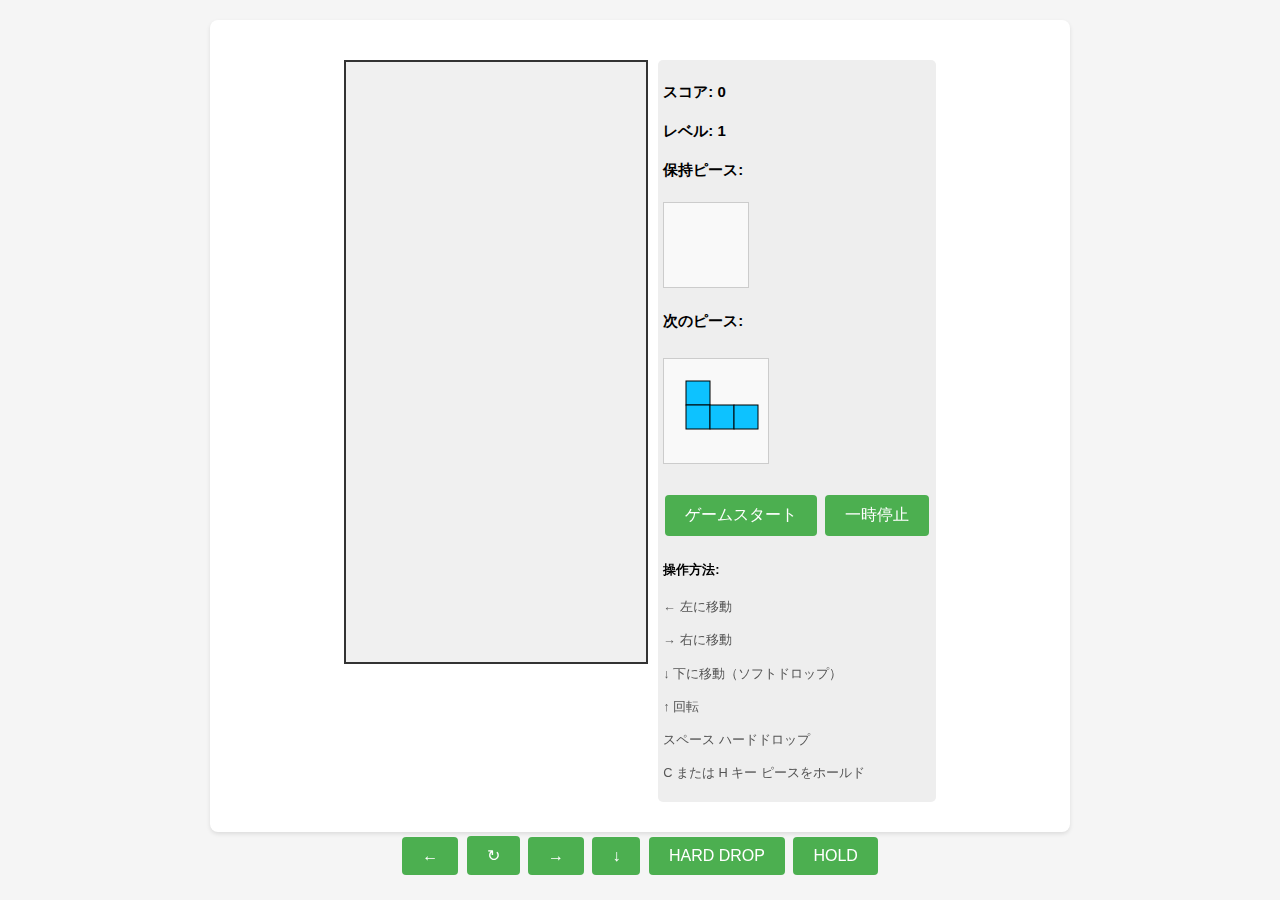
<file: tetris/index.html>
<!DOCTYPE html>
<html lang="ja">
<head>
    <meta charset="UTF-8">
    <meta name="viewport" content="width=device-width, initial-scale=1.0">
    <title>テトリスゲーム</title>
    <link rel="stylesheet" href="styles.css">
</head>
<body>
    <div class="container">
        <div class="game-container">
            <div>
                <canvas id="tetris-board" class="tetris-board" width="300" height="600"></canvas>
            </div>
            <div class="game-info">
                <h3>スコア: <span id="score">0</span></h3>
                <h3>レベル: <span id="level">1</span></h3>
                <h3>保持ピース:</h3>
                <canvas id="hold-piece" class="hold-piece-container" width="80" height="80"></canvas>
                <h3>次のピース:</h3>
                <canvas id="next-piece" class="next-piece-container" width="100" height="100"></canvas>
                <div class="controls">
                    <button id="start-button">ゲームスタート</button>
                    <button id="pause-button">一時停止</button>
                </div>
                <div class="instructions" style="margin-top: 20px;">
                    <h4>操作方法:</h4>
                    <p>← 左に移動</p>
                    <p>→ 右に移動</p>
                    <p>↓ 下に移動（ソフトドロップ）</p>
                    <p>↑ 回転</p>
                    <p>スペース ハードドロップ</p>
                    <p>C または H キー ピースをホールド</p>
                </div>
            </div>
        </div>
    </div>

    <div class="mobile-controls">
        <button id="mobile-left" class="move-button">←</button>
        <button id="mobile-rotate" class="rotate-button">↻</button>
        <button id="mobile-right" class="move-button">→</button>
        <button id="mobile-down" class="drop-button">↓</button>
        <button id="mobile-hard-drop" class="drop-button">HARD DROP</button>
        <button id="mobile-hold" class="hold-button">HOLD</button>
    </div>

    <script src="script.js"></script>
</body>
</html>
</file>
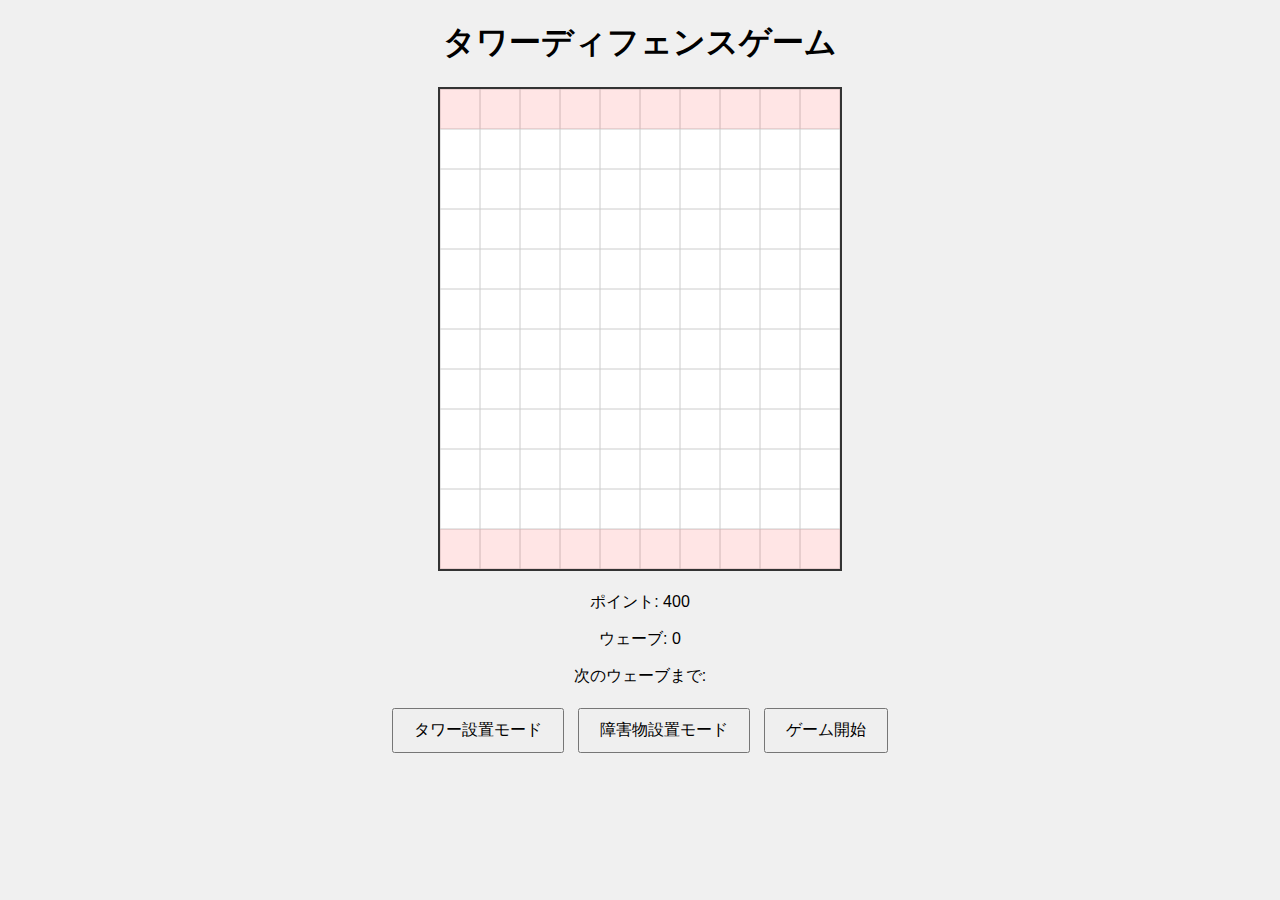
<file: tower_defense/index.html>
<!DOCTYPE html>
<html lang="ja">
<head>
    <meta charset="UTF-8">
    <meta name="viewport" content="width=device-width, initial-scale=1.0">
    <title>タワーディフェンス</title>
    <link rel="stylesheet" href="style.css">
</head>
<body>
    <h1>タワーディフェンスゲーム</h1>
    <canvas id="gameCanvas"></canvas>
    <div id="controls">
        <p>ポイント: <span id="points"></span></p>
        <p>ウェーブ: <span id="waveNumberDisplay">0</span></p>
        <p>次のウェーブまで: <span id="waveCountdownDisplay"></span></p>
        <div id="towerSelection">
            <button id="selectTowerA">タワーA (攻:普 射:普 速:普 50P)</button>
            <button id="selectTowerB">タワーB (攻:高 射:短 速:普 70P)</button>
            <button id="selectTowerC">タワーC (攻:普 射:長 速:遅 60P)</button>
            <button id="selectTowerD">タワーD (攻:低 射:普 速:速 40P)</button>
        </div>
        <button id="placeTower">タワー設置モード</button>
        <button id="placeObstacle">障害物設置モード</button>
        <button id="startGame">ゲーム開始</button>
    </div>
    <div id="gameOverScreen" style="display: none;">
        <h2>ゲームオーバー</h2>
        <button id="restartGame">リセット</button>
    </div>
    <script src="script.js"></script>
</body>
</html>
</file>
<file: tetris/styles.css>
body {
    font-family: 'Helvetica Neue', Arial, 'Hiragino Kaku Gothic ProN', 'Hiragino Sans', Meiryo, sans-serif;
    line-height: 1.6;
    margin: 0;
    padding: 20px;
    background-color: #f5f5f5;
    text-align: center;
}
.container {
    max-width: 800px;
    margin: 0 auto;
    background-color: white;
    padding: 30px;
    border-radius: 8px;
    box-shadow: 0 2px 4px rgba(0,0,0,0.1);
}
h1 {
    color: #333;
    border-bottom: 2px solid #ddd;
    padding-bottom: 10px;
}
p {
    color: #555;
}

/* テトリス用スタイル */
.game-container {
    display: flex;
    justify-content: center;
    align-items: flex-start;
    margin-top: 10px; /* マージンを小さく */
    gap: 10px; /* ギャップを小さく */
}

.tetris-board {
    border: 2px solid #333;
    background-color: #f0f0f0;
    /* widthとheightはJavaScriptで設定するためCSSからは削除 */
}

.game-info {
    text-align: left;
    padding: 5px; /* パディングを小さく */
    background-color: #eee;
    border-radius: 5px;
    min-width: 120px; /* 最小幅を小さく */
    font-size: 0.8em; /* フォントサイズを小さく */
}

.controls {
    margin-top: 20px;
}

button {
    background-color: #4CAF50;
    border: none;
    color: white;
    padding: 10px 20px;
    text-align: center;
    text-decoration: none;
    display: inline-block;
    font-size: 16px;
    margin: 4px 2px;
    cursor: pointer;
    border-radius: 4px;
}

button:hover {
    background-color: #45a049;
}

.hold-piece-container {
    margin-top: 5px; /* マージンを小さく */
    border: 1px solid #ccc;
    background-color: #f9f9f9;
    padding: 2px; /* パディングを小さく */
    /* widthとheightはJavaScriptで設定するためCSSからは削除 */
}

.next-piece-container {
    margin-top: 10px; /* マージンを小さく */
    border: 1px solid #ccc;
    background-color: #f9f9f9;
    padding: 2px; /* パディングを小さく */
    /* widthとheightはJavaScriptで設定するためCSSからは削除 */
}

/* モバイル対応 */
@media (max-width: 768px) {
    body {
        padding: 5px; /* パディングをさらに小さく */
    }

    .container {
        padding: 15px;
    }

    .game-container {
        /* flex-direction: column; を削除して横並びを維持 */
        flex-wrap: wrap; /* スペースが足りない場合に折り返す */
        align-items: flex-start; /* 上揃えに戻す */
        gap: 5px; /* ギャップをさらに小さく */
        justify-content: center; /* 中央寄せ */
    }

    .game-info {
        min-width: 100px; /* 最小幅を調整 */
        width: auto; /* 幅を自動調整 */
        box-sizing: border-box;
        text-align: left; /* 左寄せに戻す */
        font-size: 0.7em; /* フォントサイズをさらに小さく */
        padding: 3px; /* パディングをさらに小さく */
    }

    .controls {
        display: flex; /* モバイルでも表示する */
        flex-wrap: wrap;
        justify-content: center;
        margin-top: 10px; /* マージンを調整 */
    }

    .instructions {
        display: none; /* モバイルでは操作説明を非表示にするか、別途タッチ操作説明を設ける */
    }

    /* モバイル操作ボタンのスタイル */
    .mobile-controls {
        display: grid;
        grid-template-columns: repeat(3, 1fr);
        gap: 5px; /* ギャップを小さく */
        margin-top: 5px; /* マージンを小さく */
        width: 100%;
        max-width: 200px; /* 最大幅をさらに小さく */
    }

    .mobile-controls button {
        padding: 8px; /* パディングを小さく */
        font-size: 0.9em; /* フォントサイズを小さく */
        margin: 0; /* 親要素のgapで調整 */
    }

    .controls button { /* モバイルでのゲームスタート/一時停止ボタンのスタイル */
        width: auto; /* 幅を自動調整 */
        padding: 8px 12px; /* パディングを調整 */
        font-size: 0.9em; /* フォントサイズを調整 */
        margin: 2px; /* マージンを調整 */
    }

    .mobile-controls .move-button {
        background-color: #007bff;
    }

    .mobile-controls .rotate-button {
        background-color: #ffc107;
        color: #333;
    }

    .mobile-controls .drop-button {
        background-color: #dc3545;
    }

    .mobile-controls .hold-button {
        background-color: #6c757d;
    }
}
</file>
<file: tower_defense/style.css>
body {
    display: flex;
    flex-direction: column;
    align-items: center;
    font-family: Arial, sans-serif;
    background-color: #f0f0f0;
    margin: 0;
    padding: 0;
}

canvas {
    border: 2px solid #333;
    background-color: #fff;
    display: block;
    margin-bottom: 5px;
}

#controls {
    margin-top: 0;
    text-align: center;
}

#controls button {
    padding: 10px 20px;
    margin: 5px;
    font-size: 16px;
    cursor: pointer;
}

#towerSelection {
    display: none; /* デフォルトで非表示 */
    margin-bottom: 10px;
}

#towerSelection button.selected {
    border: 2px solid gold; /* 選択中のタワーを強調 */
    background-color: #ffe082; /* 少し明るい色 */
}

#gameOverScreen {
    position: absolute;
    top: 50%;
    left: 50%;
    transform: translate(-50%, -50%);
    background-color: rgba(0, 0, 0, 0.8);
    color: white;
    padding: 40px;
    border-radius: 10px;
    text-align: center;
}

#gameOverScreen button {
    padding: 10px 20px;
    font-size: 18px;
    cursor: pointer;
    margin-top: 20px;
}
</file>
